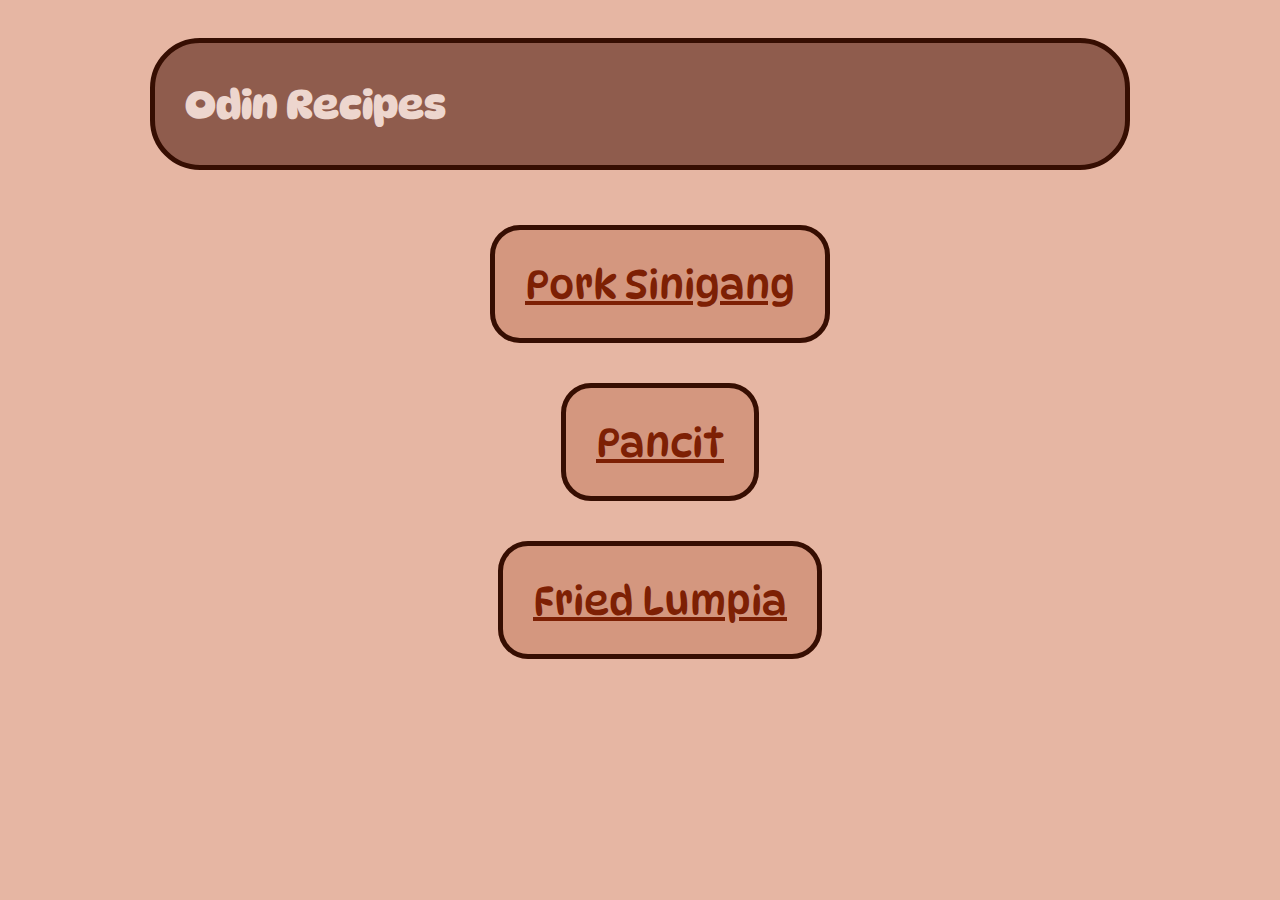
<file: index.html>
<!DOCTYPE html>
<html lang="en">
    <head>
        <!-- DynaPuff Font Family Link -->
        <link rel="preconnect" href="https://fonts.googleapis.com">
        <link rel="preconnect" href="https://fonts.gstatic.com" crossorigin>
        <link href="https://fonts.googleapis.com/css2?family=DynaPuff:wght@400..700&display=swap" rel="stylesheet">

        <!-- External CSS Link-->
        <link rel="stylesheet" href="styles.css">

        <meta charset="UTF-8">
        <title>Odin Recipes</title>
    </head>
    <body>
        <div class="title">
            <h1>Odin Recipes</h1>
        </div>

        <ul id="recipes">
            <li><a href="./recipes/pork-sinigang.html" class="button">Pork Sinigang</a></li>
            <li><a href="./recipes/pancit.html" class="button">Pancit</a></li>
            <li><a href="./recipes/lumpia.html" class="button">Fried Lumpia</a></li>
        </ul>
    </body>
</html>
</file>
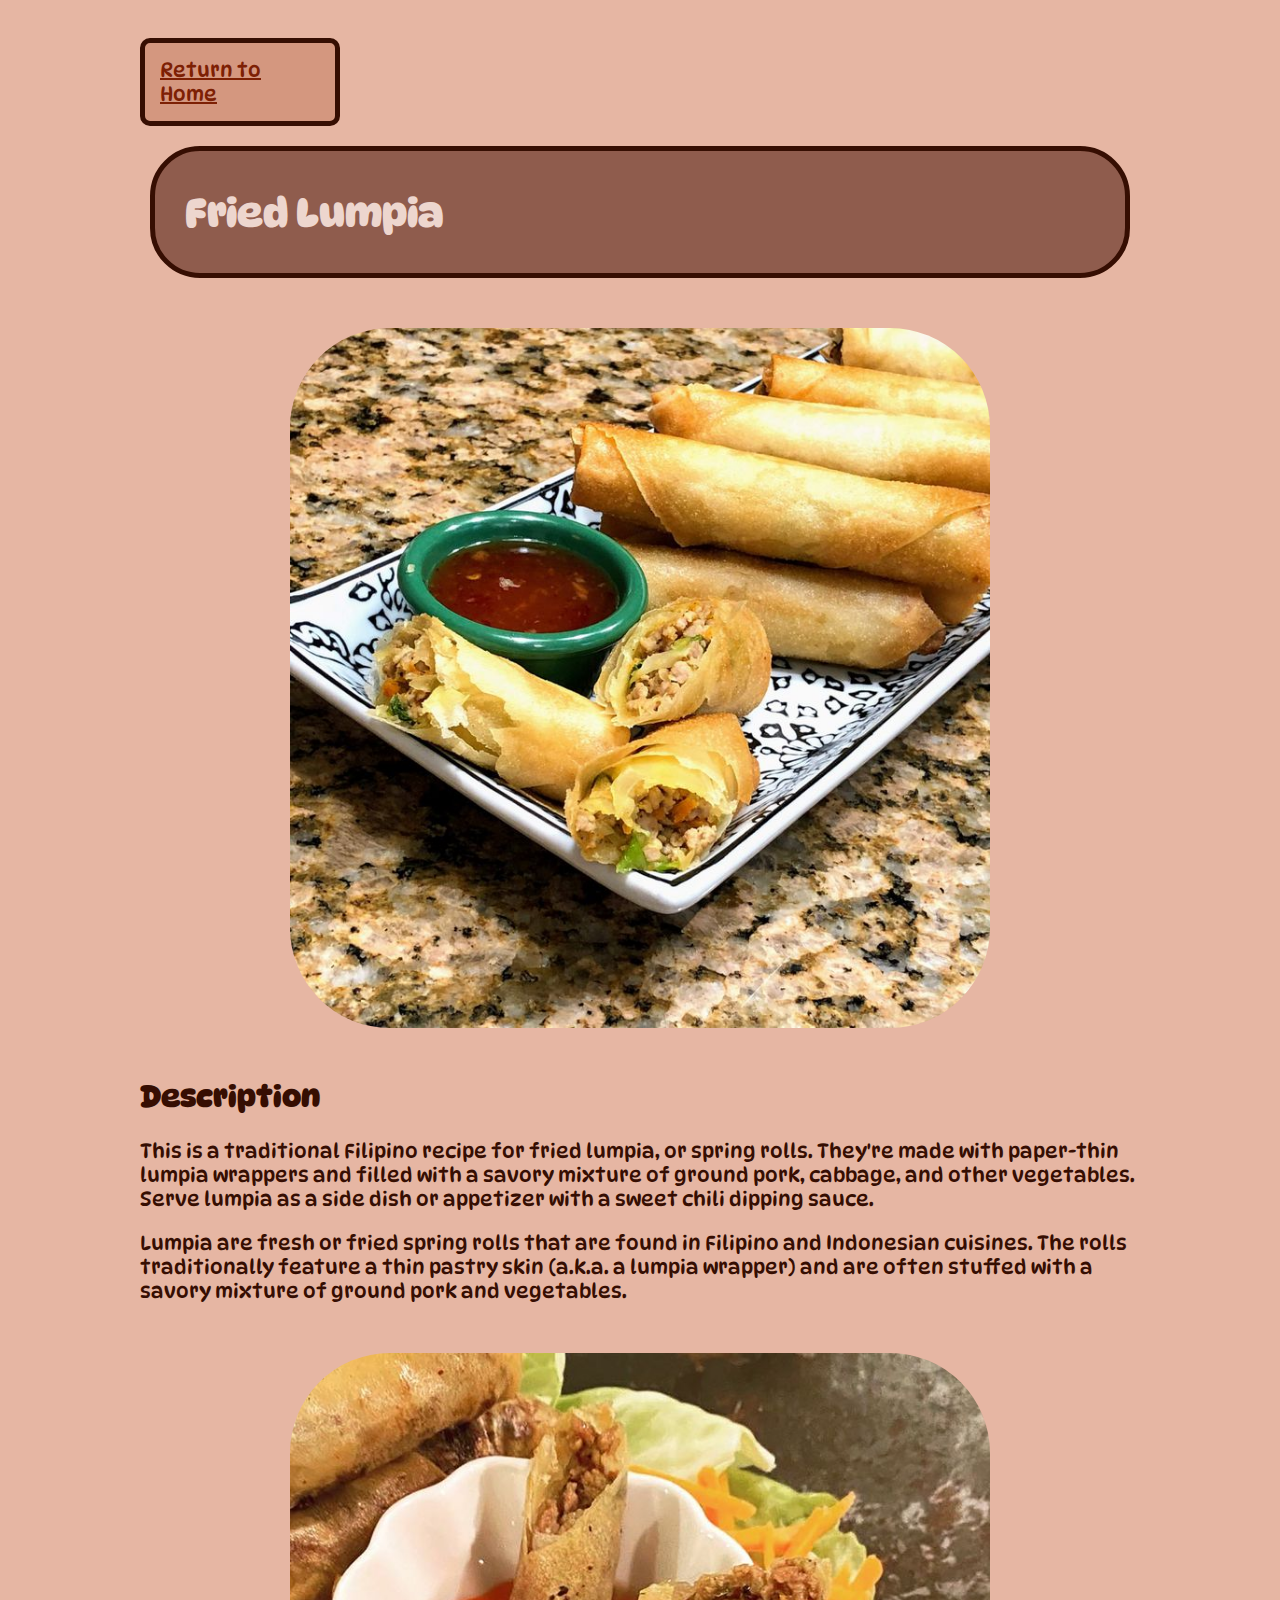
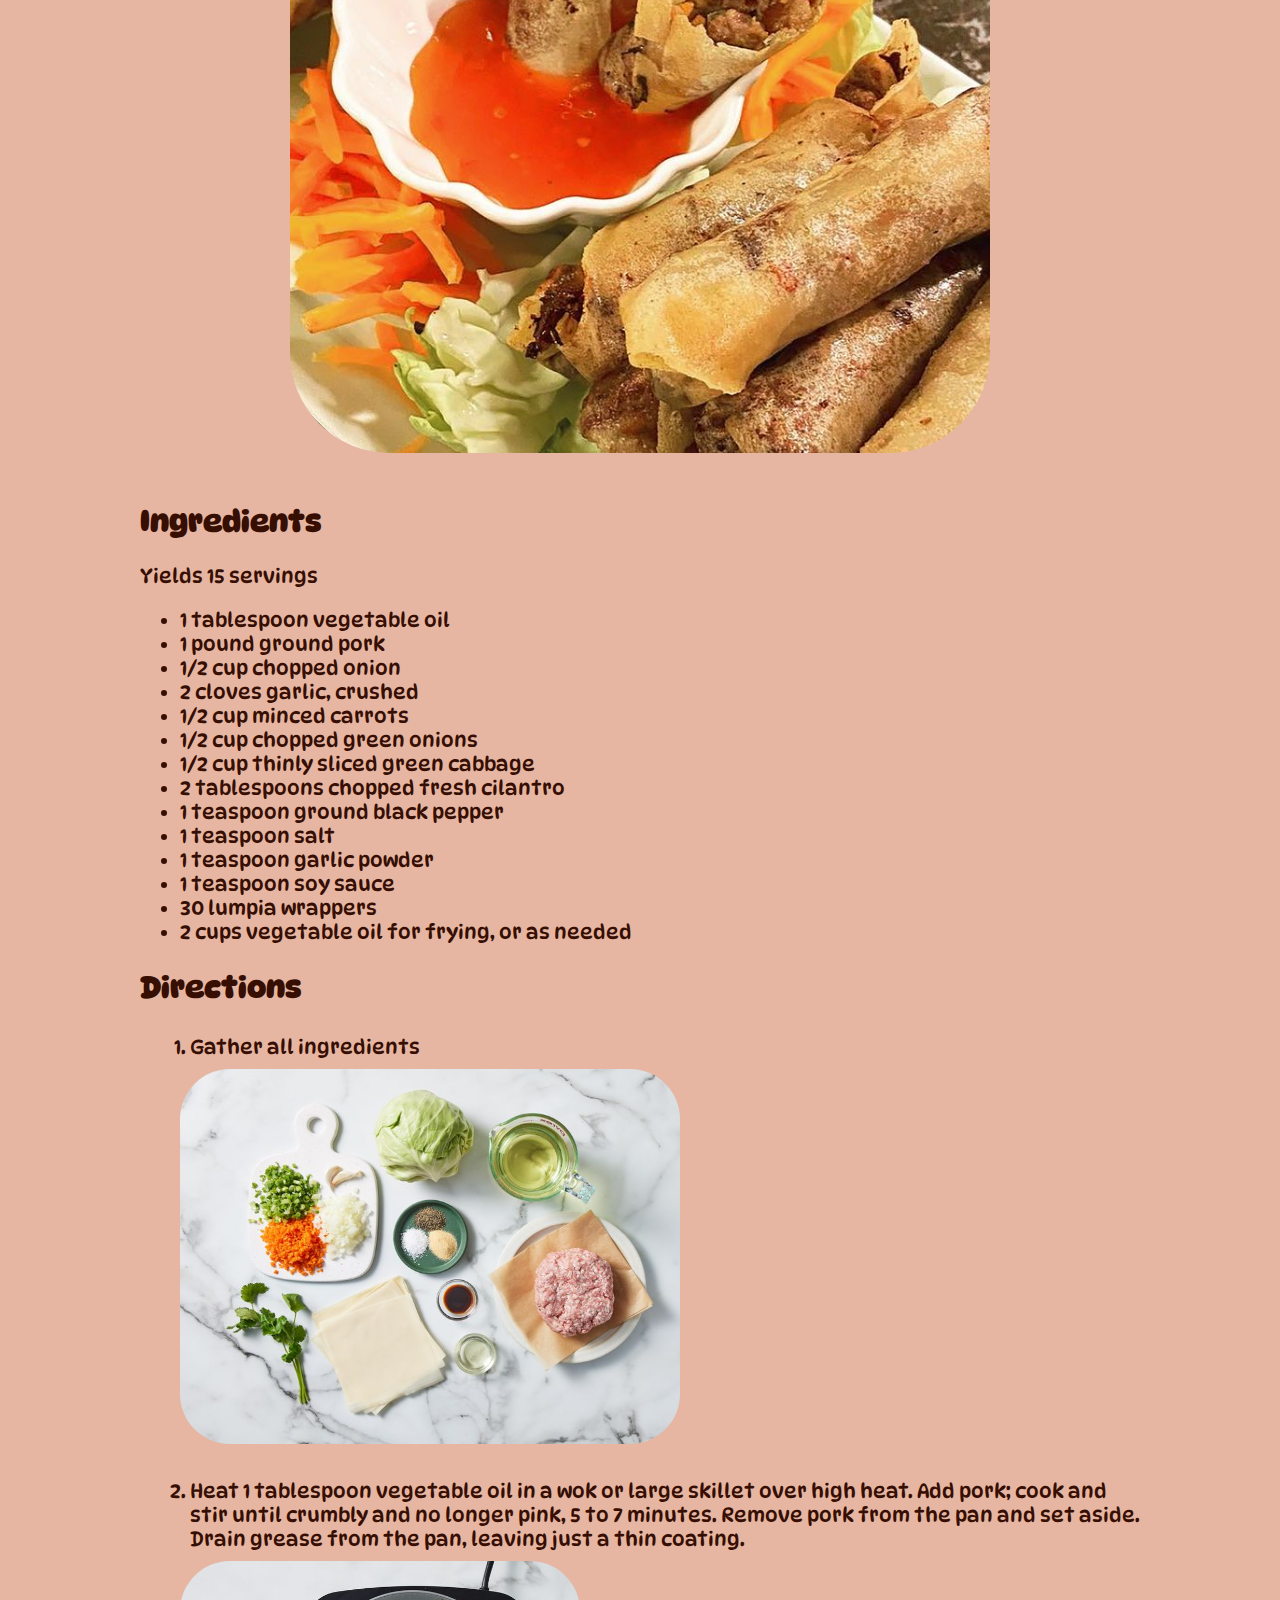
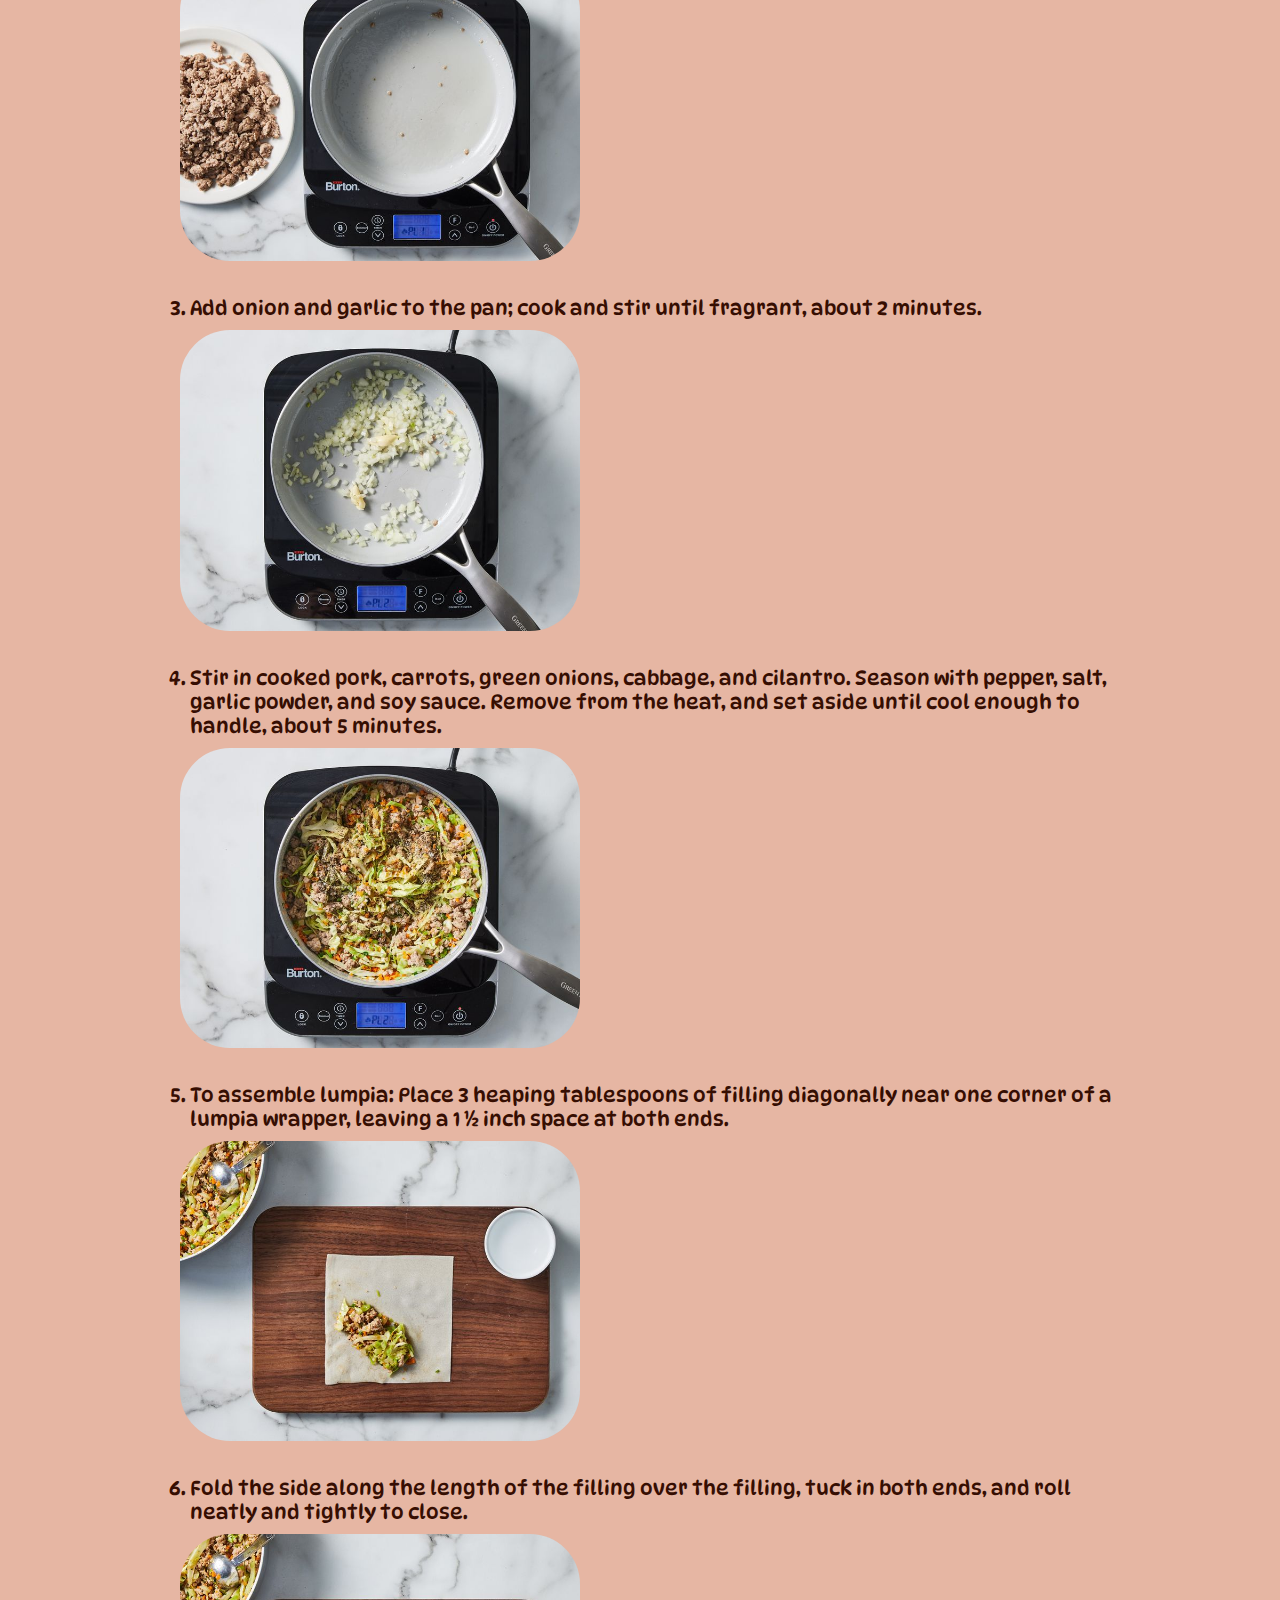
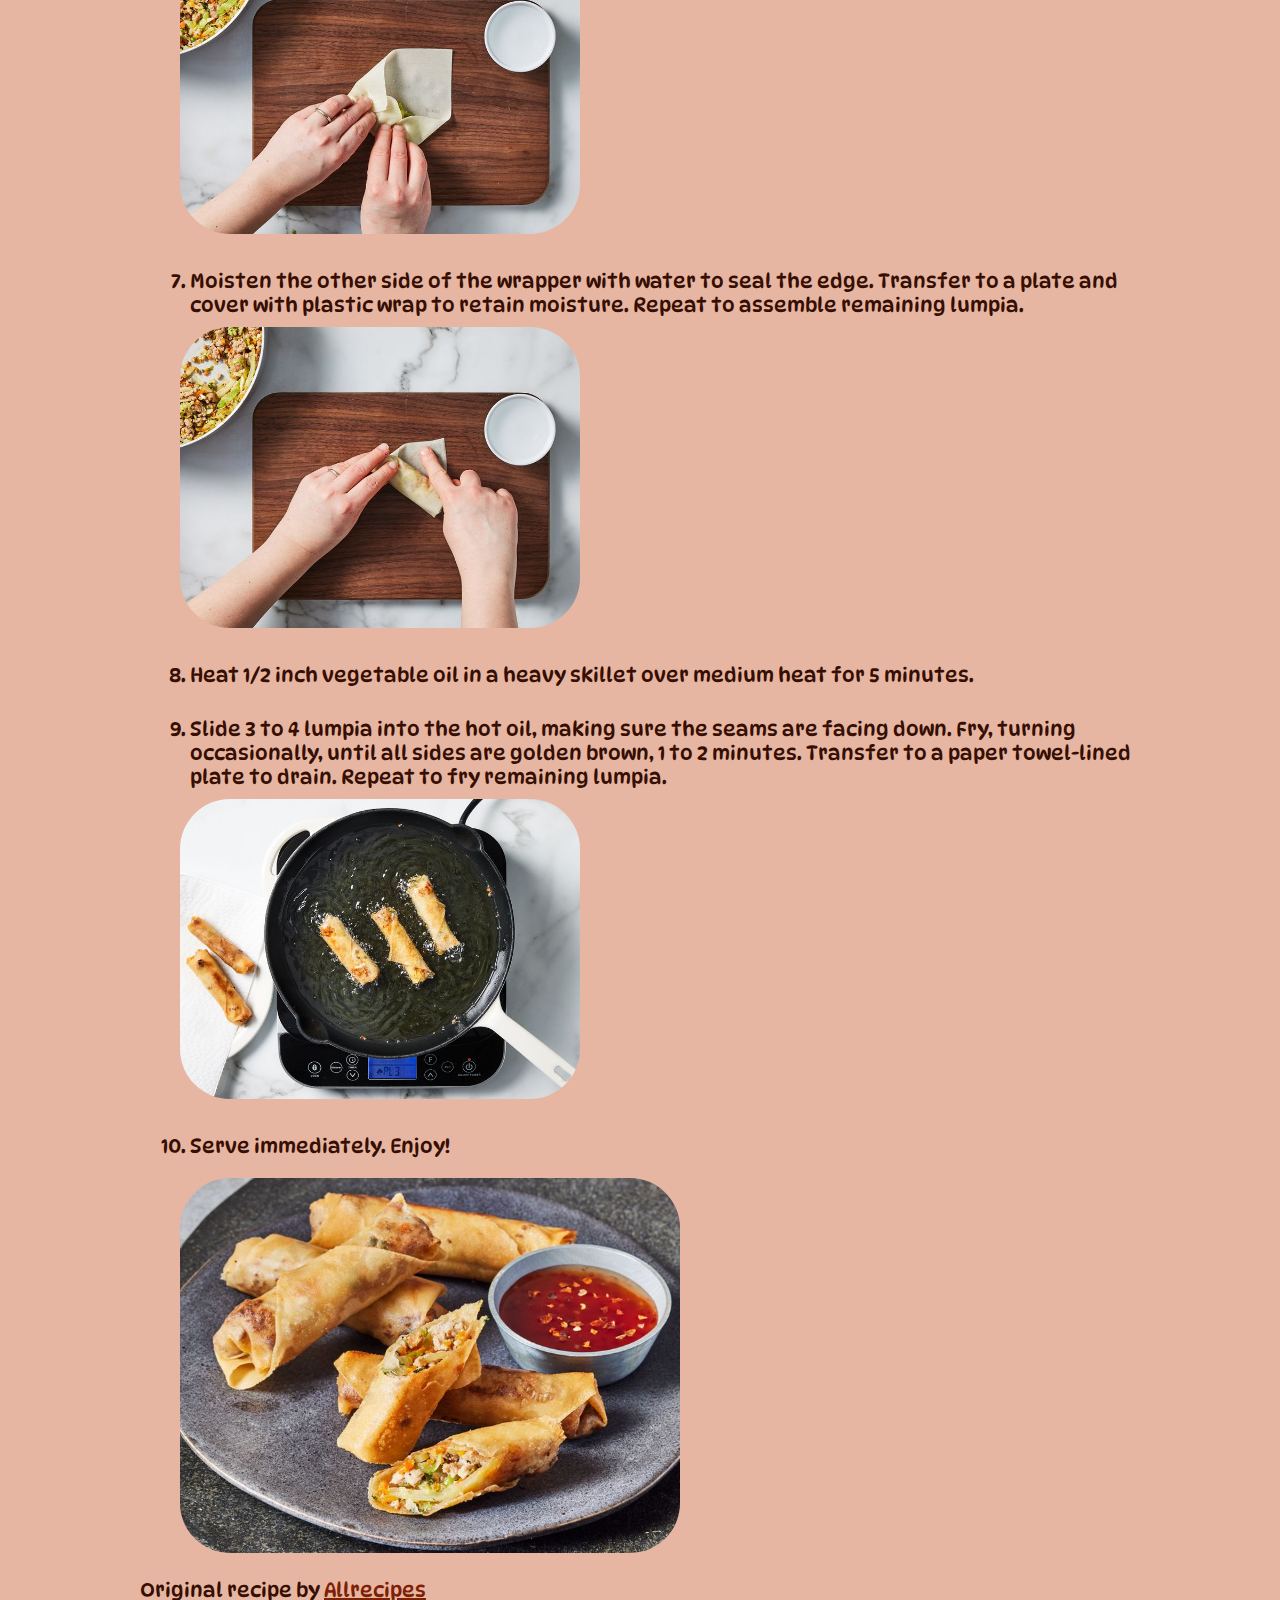
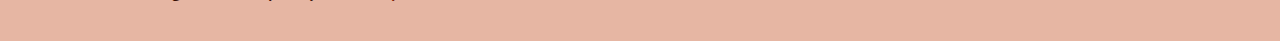
<file: recipes/lumpia.html>
<!DOCTYPE html>
<html lang="en">

    <head>
        <!-- DynaPuff Font Family Link -->
        <link rel="preconnect" href="https://fonts.googleapis.com">
        <link rel="preconnect" href="https://fonts.gstatic.com" crossorigin>
        <link href="https://fonts.googleapis.com/css2?family=DynaPuff:wght@400..700&display=swap" rel="stylesheet">

        <!-- External CSS Link-->
        <link rel="stylesheet" href="../styles.css">
        
        <meta charset="UTF-8">
        <title>Fried Lumpia</title>
    </head>

    <body>
        <div class="button">
            <a href="../index.html">Return to Home</a>
        </div>


        <div class="title">
            <h1>Fried Lumpia</h1>
        </div>

        <img src="../images/lumpia/lumpia.jpg" alt="fried lumpia on a plate with a bowl of chili sauce" class="heading-image">


        <h2>Description</h2>

        <p>
            This is a traditional Filipino recipe for fried lumpia, or spring rolls. They're made with paper-thin lumpia
            wrappers and filled with a savory mixture of ground pork, cabbage, and other vegetables. Serve lumpia as a
            side dish or appetizer with a sweet chili dipping sauce.
        </p>

        <p>
            Lumpia are fresh or fried spring rolls that are found in Filipino and Indonesian cuisines. The rolls traditionally
            feature a thin pastry skin (a.k.a. a lumpia wrapper) and are often stuffed with a savory mixture of ground
            pork and vegetables.
        </p>

        <img src="../images/lumpia/lumpia-sauce.jpg" alt="a plate of lumpia. two lumpia rolls are in a saucebowl of sweet chili dipping sauce" class="heading-image" id="lumpia">


        <h2>Ingredients</h2>

        <span>Yields 15 servings</span>

        <ul>
            <li>1 tablespoon vegetable oil</li>
            <li>1 pound ground pork</li>
            <li>1/2 cup chopped onion</li>
            <li>2 cloves garlic, crushed</li>
            <li>1/2 cup minced carrots</li>
            <li>1/2 cup chopped green onions</li>
            <li>1/2 cup thinly sliced green cabbage</li>
            <li>2 tablespoons chopped fresh cilantro</li>
            <li>1 teaspoon ground black pepper</li>
            <li>1 teaspoon salt</li>
            <li>1 teaspoon garlic powder</li>
            <li>1 teaspoon soy sauce</li>
            <li>30 lumpia wrappers</li>
            <li>2 cups vegetable oil for frying, or as needed</li>
        </ul>


        <h2>Directions</h2>
        <ol>
            <li class="direction-list">
                Gather all ingredients
            </li>
            <img src="../images/lumpia/step1.jpg" alt="various ingredients laid out on a marble countertop" class="direction-image ingredients">

            <li class="direction-list">
                Heat 1 tablespoon vegetable oil in a wok or large skillet over high heat. Add pork; cook and stir until crumbly and no longer pink, 5 to 7 minutes. Remove pork from the pan and set aside. Drain grease from the pan, leaving just a thin coating.
            </li class="direction-list">
            <img src="../images/lumpia/step2.jpg" alt="oiled pan with cooked pork set aside" class="direction-image">

            <li class="direction-list">
                Add onion and garlic to the pan; cook and stir until fragrant, about 2 minutes. 
            </li class="direction-list">
            <img src="../images/lumpia/step3.jpg" alt="diced onion and garlic frying in a pan" class="direction-image">

            <li class="direction-list">
                Stir in cooked pork, carrots, green onions, cabbage, and cilantro. Season with pepper, salt, garlic powder, and soy sauce. Remove from the heat, and set aside until cool enough to handle, about 5 minutes. 
            </li class="direction-list">
            <img src="../images/lumpia/step4.jpg" alt="multiple ingredients mixed and frying in a pan" class="direction-image">

            <li class="direction-list">
                To assemble lumpia: Place 3 heaping tablespoons of filling diagonally near one corner of a lumpia wrapper, leaving a 1 ½ inch space at both ends. 
            </li class="direction-list">
            <img src="../images/lumpia/step5.jpg" alt="a cutting board with a small bowl of water, a lumpia wrapper, and lumpia filling on top of the wrapper" class="direction-image">

            <li class="direction-list">
                Fold the side along the length of the filling over the filling, tuck in both ends, and roll neatly and tightly to close. 
            </li class="direction-list">
            <img src="../images/lumpia/step6.jpg" alt="hands rolling lumpia wrapper over lumpia filing" class="direction-image">

            <li class="direction-list">
                Moisten the other side of the wrapper with water to seal the edge. Transfer to a plate and cover with plastic wrap to retain moisture. Repeat to assemble remaining lumpia. 
            </li>
            <img src="../images/lumpia/step7.jpg" alt="a moist finger applying water to the corner of a lumpia wrapper, ready to finish rolling" class="direction-image">

            <li class="direction-list">
                Heat 1/2 inch vegetable oil in a heavy skillet over medium heat for 5 minutes. 
            </li>

            <li class="direction-list">
                Slide 3 to 4 lumpia into the hot oil, making sure the seams are facing down. Fry, turning occasionally, until all sides are golden brown, 1 to 2 minutes. Transfer to a paper towel-lined plate to drain. Repeat to fry remaining lumpia. 
            </li>
            <img src="../images/lumpia/step9.jpg" alt="frying pan filled with oil deep frying three lumpia rolls" class="direction-image">

            <li class="direction-list">
                Serve immediately. Enjoy!
            </li class="direction-list">
            <img src="../images/lumpia/finished.jpg" alt="a plate of lumpia with a side bowl of sweet chili dipping sauce" class="direction-image finished">
        </ol>

        
        <p>
            Original recipe by <a href="https://www.allrecipes.com/recipe/35151/traditional-filipino-lumpia/">Allrecipes</a>
        </p>

    </body>

</html>
</file>
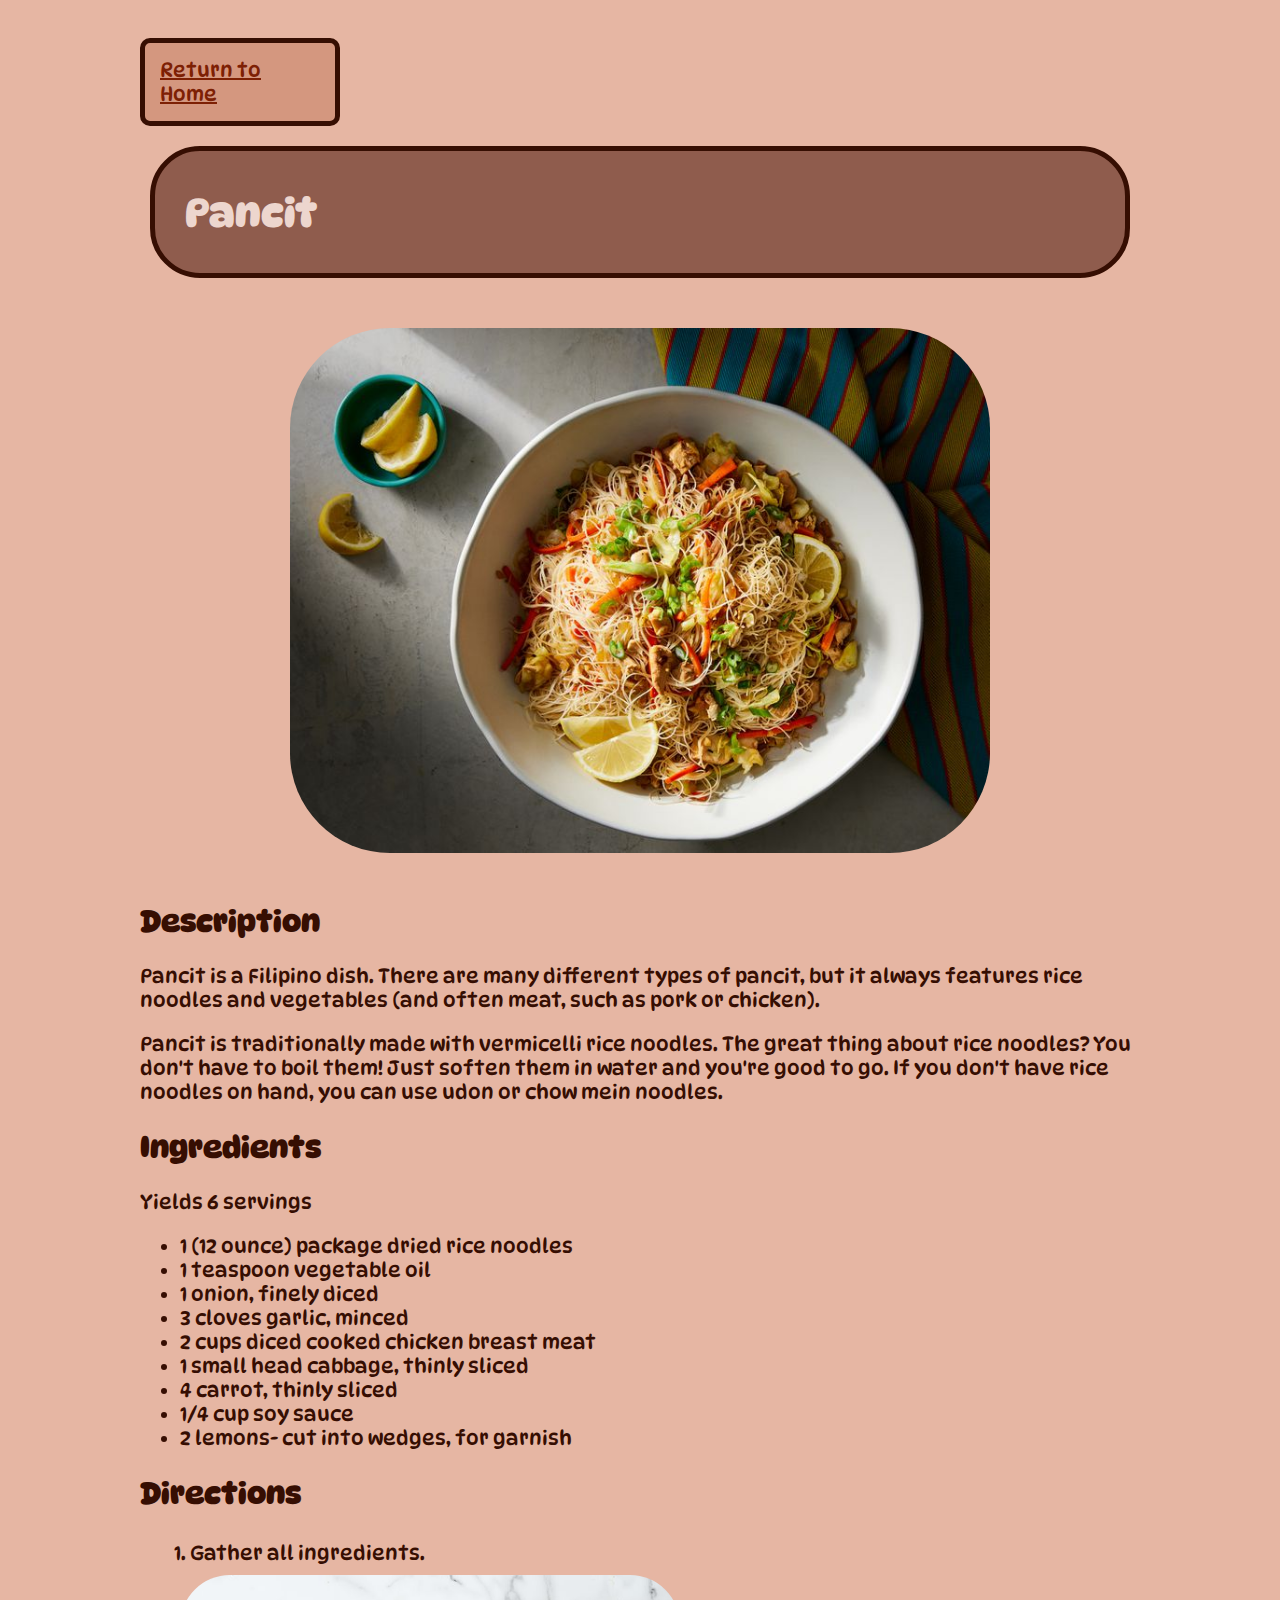
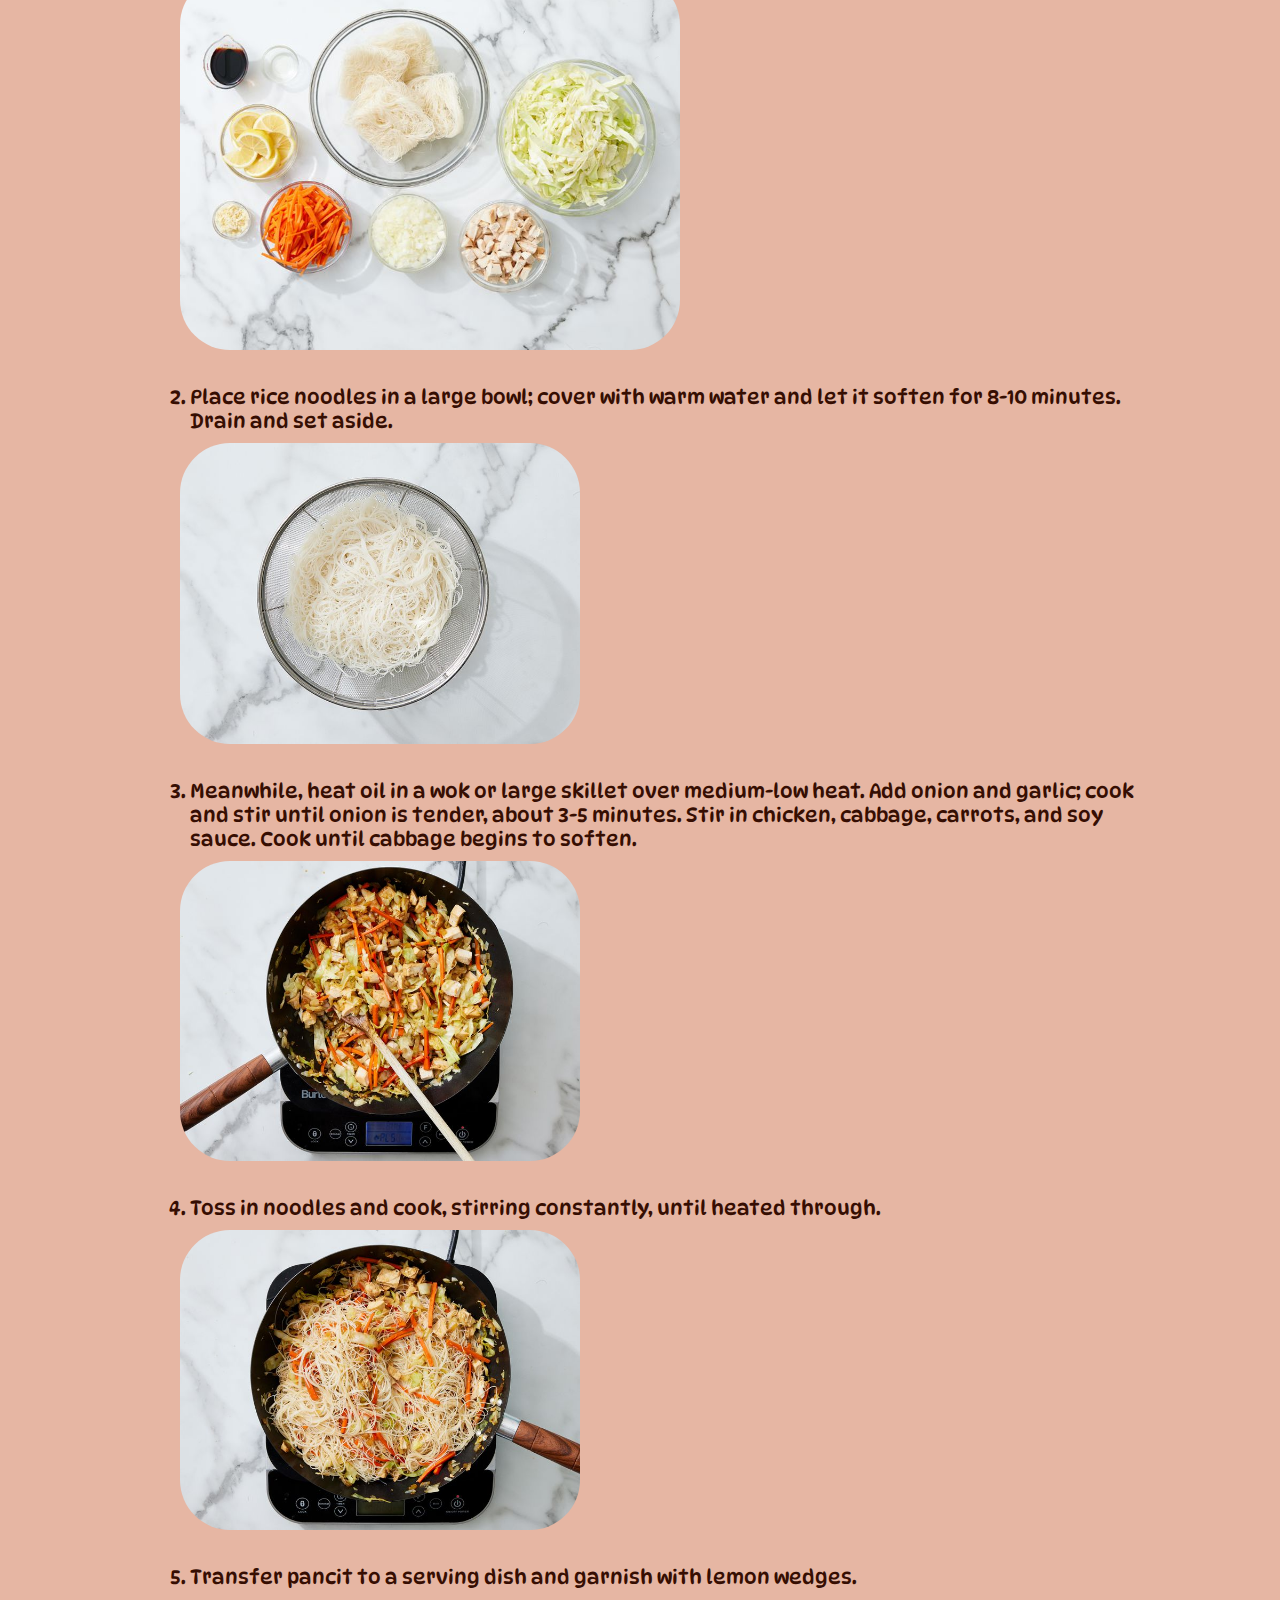
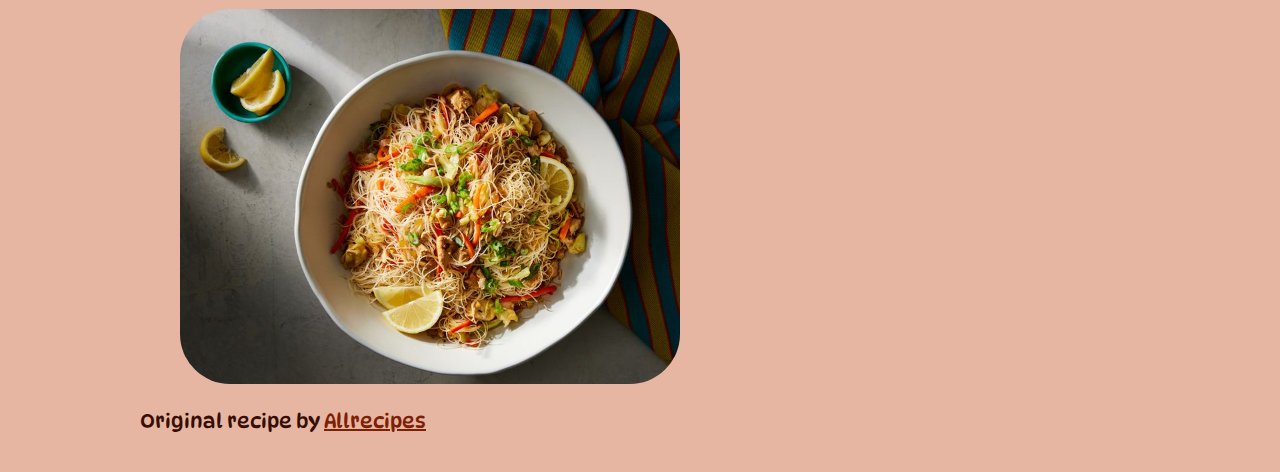
<file: recipes/pancit.html>
<!DOCTYPE html>
<html lang="en">

    <head>
        <!-- DynaPuff Font Family Link -->
        <link rel="preconnect" href="https://fonts.googleapis.com">
        <link rel="preconnect" href="https://fonts.gstatic.com" crossorigin>
        <link href="https://fonts.googleapis.com/css2?family=DynaPuff:wght@400..700&display=swap" rel="stylesheet">

        <!-- External CSS Link-->
        <link rel="stylesheet" href="../styles.css">
        
        <meta charset="UTF-8">
        <title>Pancit</title>
    </head>

    <body>
        <div class="button">
            <a href="../index.html">Return to Home</a>
        </div>


        <div class="title">
            <h1>Pancit</h1>
        </div>

        <img src="../images/pancit/pancit.jpg" alt="a bowl of pancit" class="heading-image">


        <h2>Description</h2>

        <p>
            Pancit is a Filipino dish. There are many different types of pancit, but it always features rice noodles and
            vegetables (and often meat, such as pork or chicken).
        </p>

        <p>
            Pancit is traditionally made with vermicelli rice noodles. The great thing about rice noodles? You don't
            have to boil them! Just soften them in water and you're good to go. If you don't have rice noodles on hand,
            you can use udon or chow mein noodles.
        </p>


        <h2>Ingredients</h2>

        <span>Yields 6 servings</span>

        <ul>
            <li>1 (12 ounce) package dried rice noodles</li>
            <li>1 teaspoon vegetable oil</li>
            <li>1 onion, finely diced</li>
            <li>3 cloves garlic, minced</li>
            <li>2 cups diced cooked chicken breast meat</li>
            <li>1 small head cabbage, thinly sliced</li>
            <li>4 carrot, thinly sliced</li>
            <li>1/4 cup soy sauce</li>
            <li>2 lemons- cut into wedges, for garnish</li>
        </ul>


        <h2>Directions</h2>

        <ol>
            <li class="direction-list">
                Gather all ingredients.
            </li>
            <img src="../images/pancit/step1.jpg" alt="multiple bowls with different ingredients for pancit" class="direction-image ingredients">

            <li class="direction-list">
                Place rice noodles in a large bowl; cover with warm water and let it soften for 8-10 minutes. Drain and
                set aside.
            </li>
            <img src="../images/pancit/step2.jpg" alt="large strainer filled with rice noodles" class="direction-image">

            <li class="direction-list">
                Meanwhile, heat oil in a wok or large skillet over medium-low heat. Add onion and garlic; cook and stir
                until onion is tender, about 3-5 minutes. Stir in chicken, cabbage, carrots, and soy sauce. Cook until
                cabbage begins to soften.
            </li class="direction-list">
            <img src="../images/pancit/step3.jpg" alt="wooden spoon stirring different ingredients in a wok" class="direction-image">

            <li class="direction-list">
                Toss in noodles and cook, stirring constantly, until heated through.
            </li>
            <img src="../images/pancit/step4.jpg" alt="pancit frying in a wok" class="direction-image">

            <li class="direction-list">
                Transfer pancit to a serving dish and garnish with lemon wedges.
            </li> 
            <img src="../images/pancit/pancit.jpg" alt="finished bowl of pancit garnished with lemon wedges" class="direction-image finished">
        </ol>


        <p>
            Original recipe by <a href="https://www.allrecipes.com/recipe/47015/quick-and-easy-pancit/">Allrecipes</a>
        </p>
    </body>

</html>
</file>
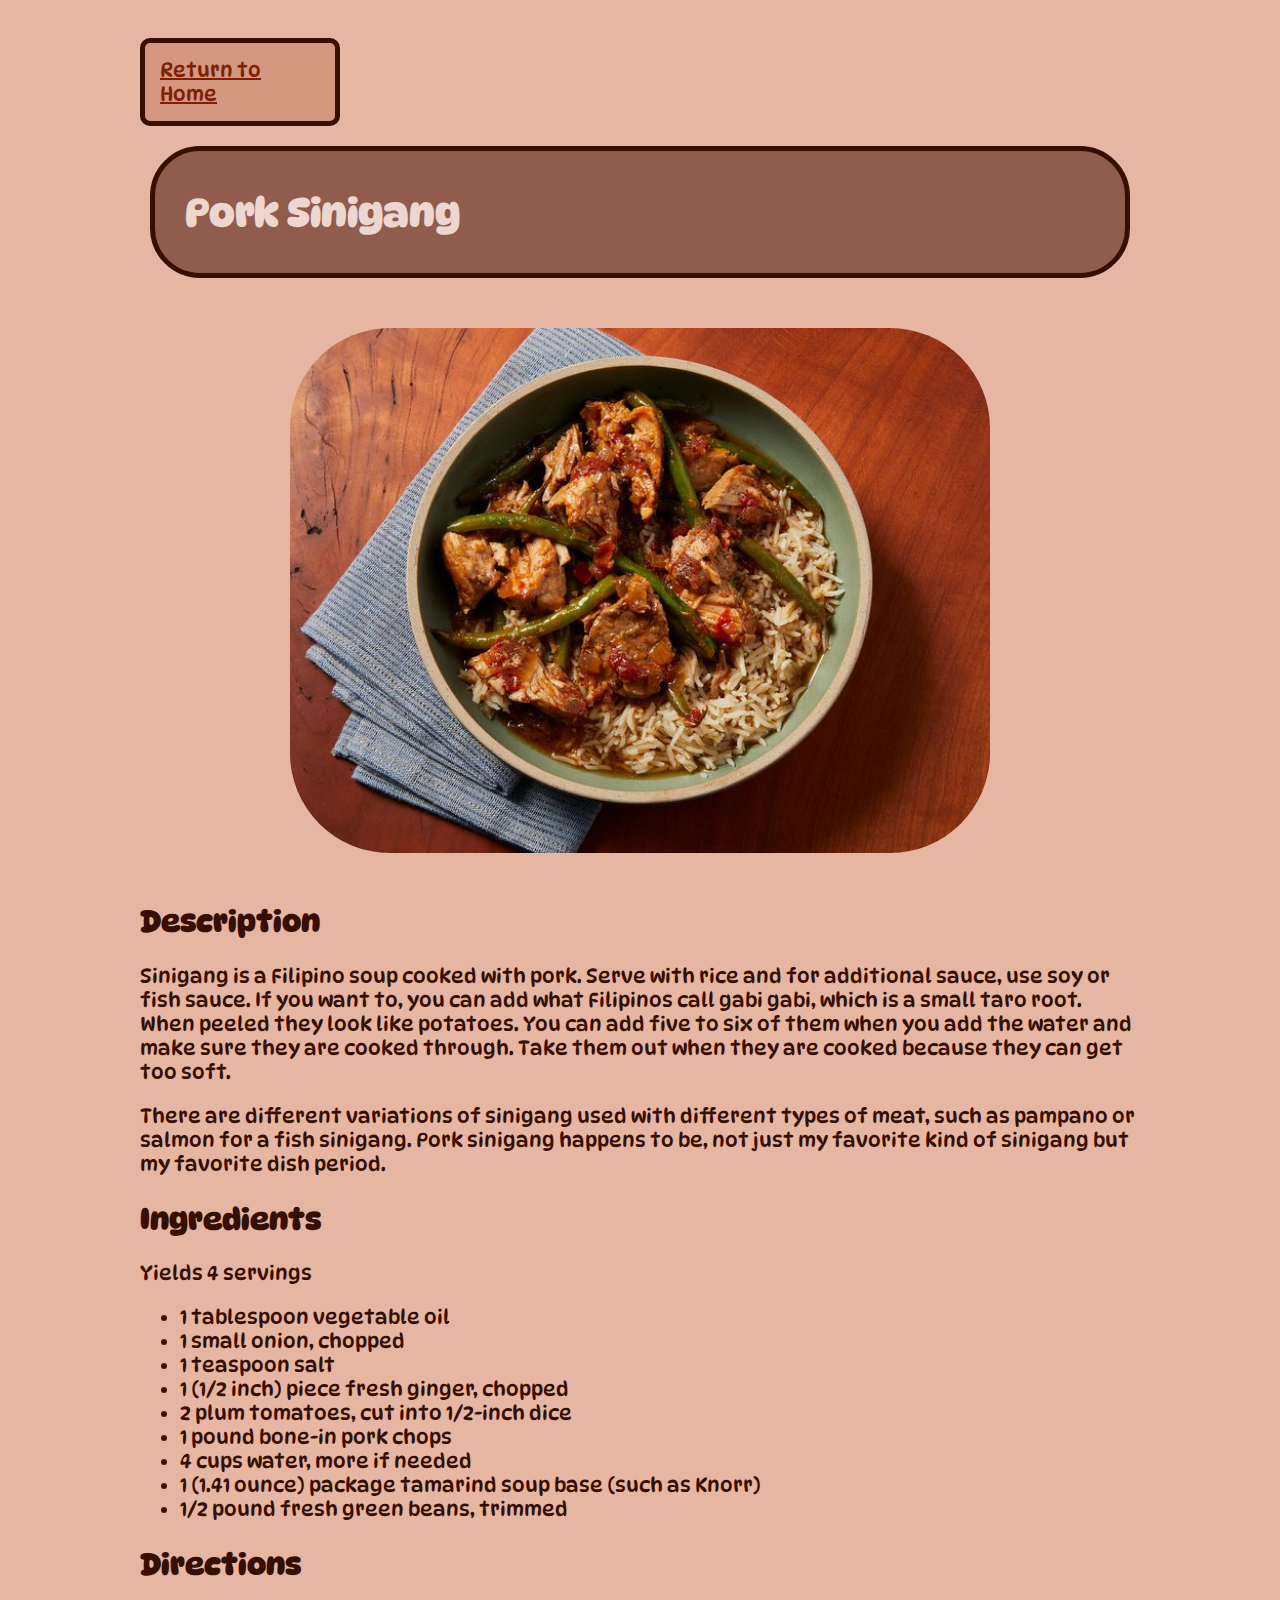
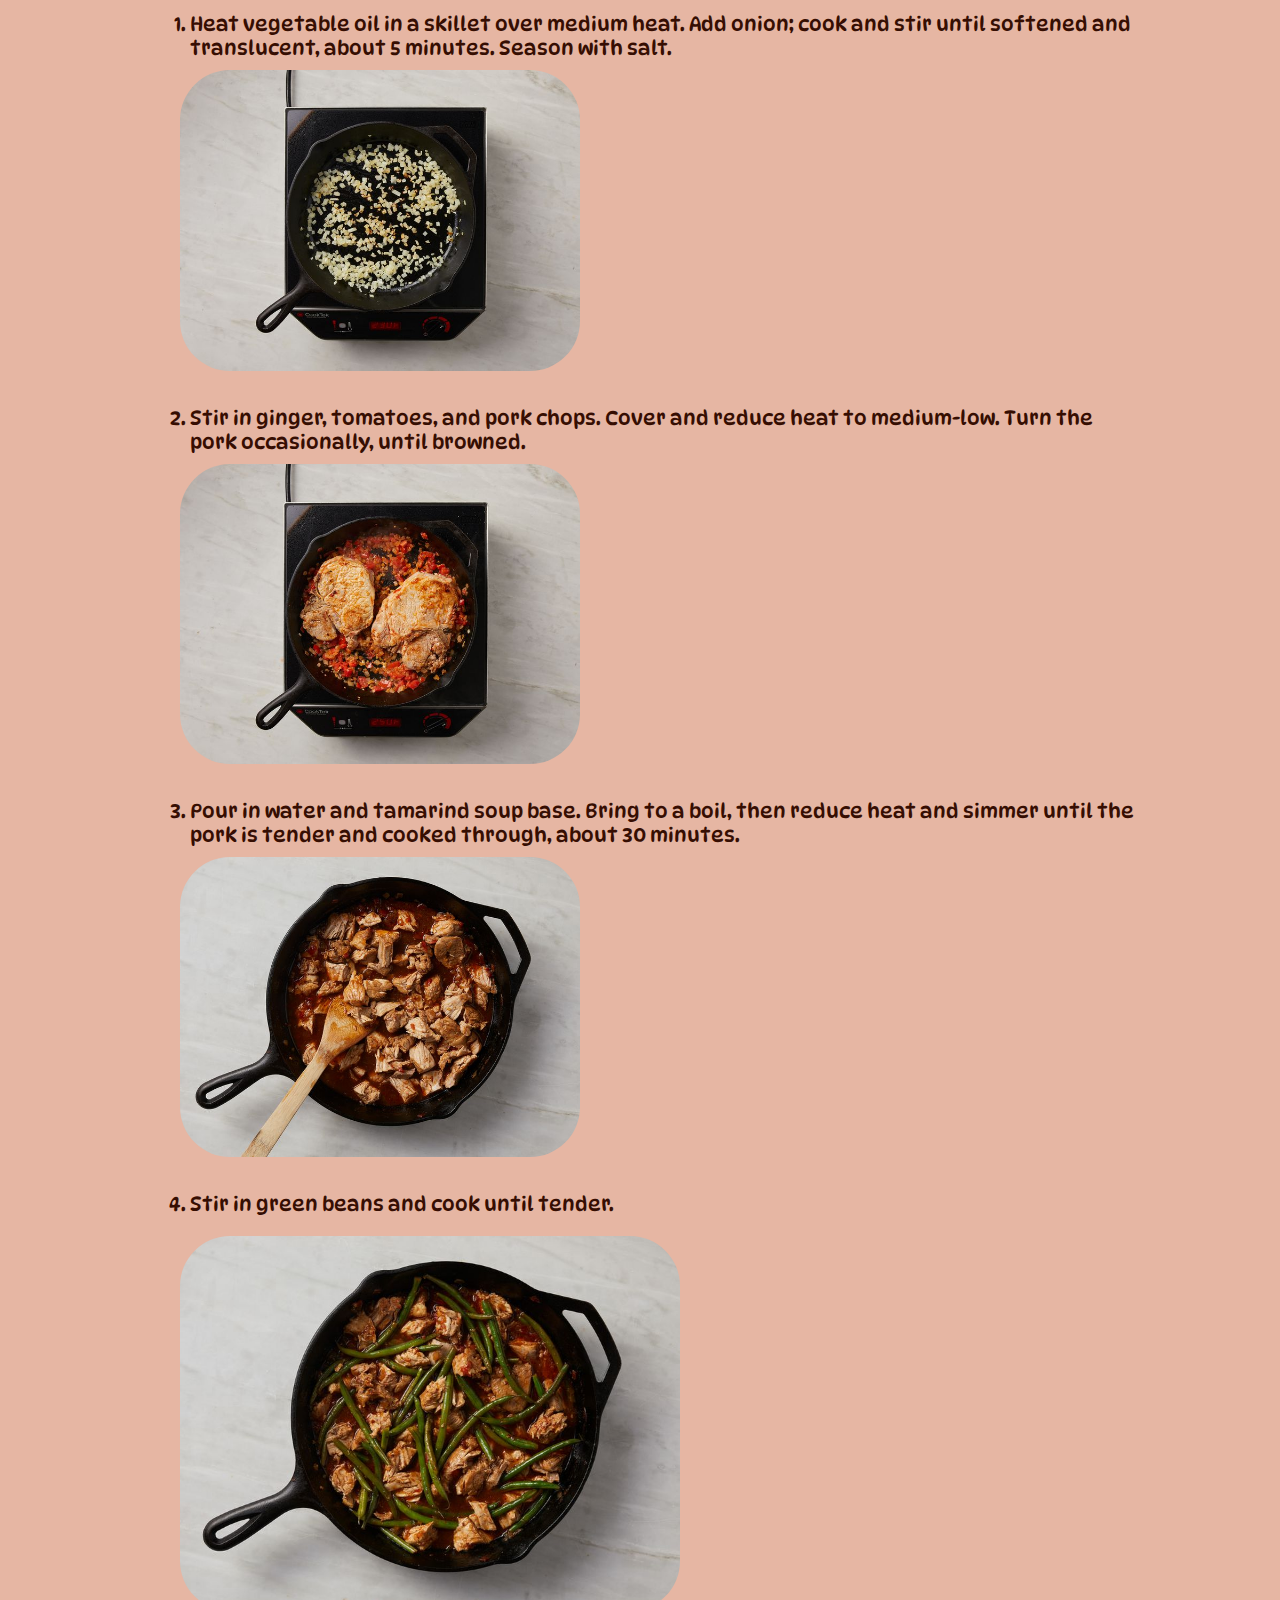
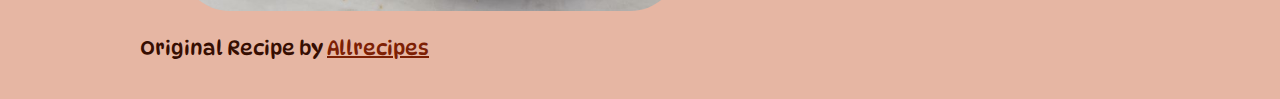
<file: recipes/pork-sinigang.html>
<!DOCTYPE html>
<html lang="en">

    <head>
        <!-- DynaPuff Font Family Link -->
        <link rel="preconnect" href="https://fonts.googleapis.com">
        <link rel="preconnect" href="https://fonts.gstatic.com" crossorigin>
        <link href="https://fonts.googleapis.com/css2?family=DynaPuff:wght@400..700&display=swap" rel="stylesheet">

        <!-- External CSS Link-->
        <link rel="stylesheet" href="../styles.css">
        
        <meta charset="UTF-8">
        <title>Pork Sinigang</title>
    </head>

    <body>
        <div class="button">
            <a href="../index.html">Return to Home</a>
        </div>
        
        <div class="title">
            <h1>Pork Sinigang</h1>
        </div>

        <img src="../images/pork-sinigang/pork-sinigang.jpg" alt="a bowl of pork sinigang with green beans and rice" class="heading-image">

        <h2>Description</h2>

        <p>
            Sinigang is a Filipino soup cooked with pork. Serve with rice and for additional sauce, use soy or fish
            sauce. If you want to, you can add what Filipinos call gabi gabi, which is a small taro root. When peeled
            they look like potatoes. You can add five to six of them when you add the water and make sure they are
            cooked through. Take them out when they are cooked because they can get too soft.
        </p>
        <p>
            There are different variations of sinigang used with different types of meat, such as pampano or salmon
            for a fish sinigang. Pork sinigang happens to be, not just my favorite kind of sinigang but my favorite
            dish period.
        </p>

        <h2>Ingredients</h2>

        <span>
            Yields 4 servings
        </span>

        <ul>
            <li>1 tablespoon vegetable oil</li>
            <li>1 small onion, chopped</li>
            <li>1 teaspoon salt</li>
            <li>1 (1/2 inch) piece fresh ginger, chopped</li>
            <li>2 plum tomatoes, cut into 1/2-inch dice</li>
            <li>1 pound bone-in pork chops</li>
            <li>4 cups water, more if needed</li>
            <li>1 (1.41 ounce) package tamarind soup base (such as Knorr)</li>
            <li>1/2 pound fresh green beans, trimmed</li>
        </ul>

        <h2>Directions</h2>
        
        <ol>
            <li class="direction-list">
                Heat vegetable oil in a skillet over medium heat. Add onion; cook and stir until softened and
                translucent, about 5 minutes. Season with salt.
            </li>
            <img src="../images/pork-sinigang/step1.jpg" alt="cast iron pan of diced onions" class="direction-image">

            <li class="direction-list">
                Stir in ginger, tomatoes, and pork chops. Cover and reduce heat to medium-low. Turn the pork
                occasionally, until browned.
            </li>
            <img src="../images/pork-sinigang/step2.jpg" alt="cast iron pan of diced vegetables and whole pork chops" class="direction-image">

            <li class="direction-list">
                Pour in water and tamarind soup base. Bring to a boil, then reduce heat and simmer until the 
                pork is tender and cooked through, about 30 minutes.
            </li>
            <img src="../images/pork-sinigang/step3.jpg" alt="cast iron pan of pork pieces in brown sauce" class="direction-image">

            <li class="direction-list">
                Stir in green beans and cook until tender.
            </li>
            <img src="../images/pork-sinigang/step4.jpg" alt="cast iron pan of pork and green beans in brown sauce" class="direction-image finished">
        </ol>

        <p>
            Original Recipe by <a href="https://www.allrecipes.com/recipe/204958/pork-sinigang/">Allrecipes</a>
        </p>
    </body>

</html>
</file>
<file: styles.css>
/* Basic Styling for All Webpages */
body {
    background-color: #e6b6a3;
    color: #360e02;
    font-family: 'DynaPuff', Arial, sans-serif;
    font-size: 20px;
    width: 1000px;
    margin: 3% auto;
}

.title {
    background-color: #8f5c4d;
    color: #edd6ce;
    padding: 10px;
    padding-left: 30px;
    border: 5px solid #360e02;
    border-radius: 50px;
    margin: 10px;
}


/* LINK STYLING */

/* generic link styling */
.button {
    background-color: #d4977f;
    border: 5px solid #360e02;
    border-radius: 10px;
    padding: 15px;
}

/* Return to Home button at top of recipe pages */
div.button {
    width: 160px;
    margin: 20px 0px;
}

/* AllRecipes links at bottom of page */
a:link, a:visited {
    color: #7d2004;
}

/* Homepage Selection of Recipes */
#recipes {
    text-align: center;
    font-size: 40px;
}

#recipes > li {
    display: block;
    padding: 50px;
    margin: 10px auto;
}

#recipes > li > a.button {
    padding: 30px;
    border-radius: 30px;
}


/* Images */
.heading-image {
    width: 700px;
    margin: 50px auto;
    display: block;
    border-radius: 100px;
}

.direction-image {
    height: auto;
    width: 400px;
    border-radius: 50px;
}

img.ingredients {
    height: auto;
    width: 500px;
}

.finished {
    height: auto;
    width: 500px;
    margin-top: 10px;
}

/* Styling for Directions Lists */
.direction-list {
    margin: 30px 0 10px 10px;
}
</file>
